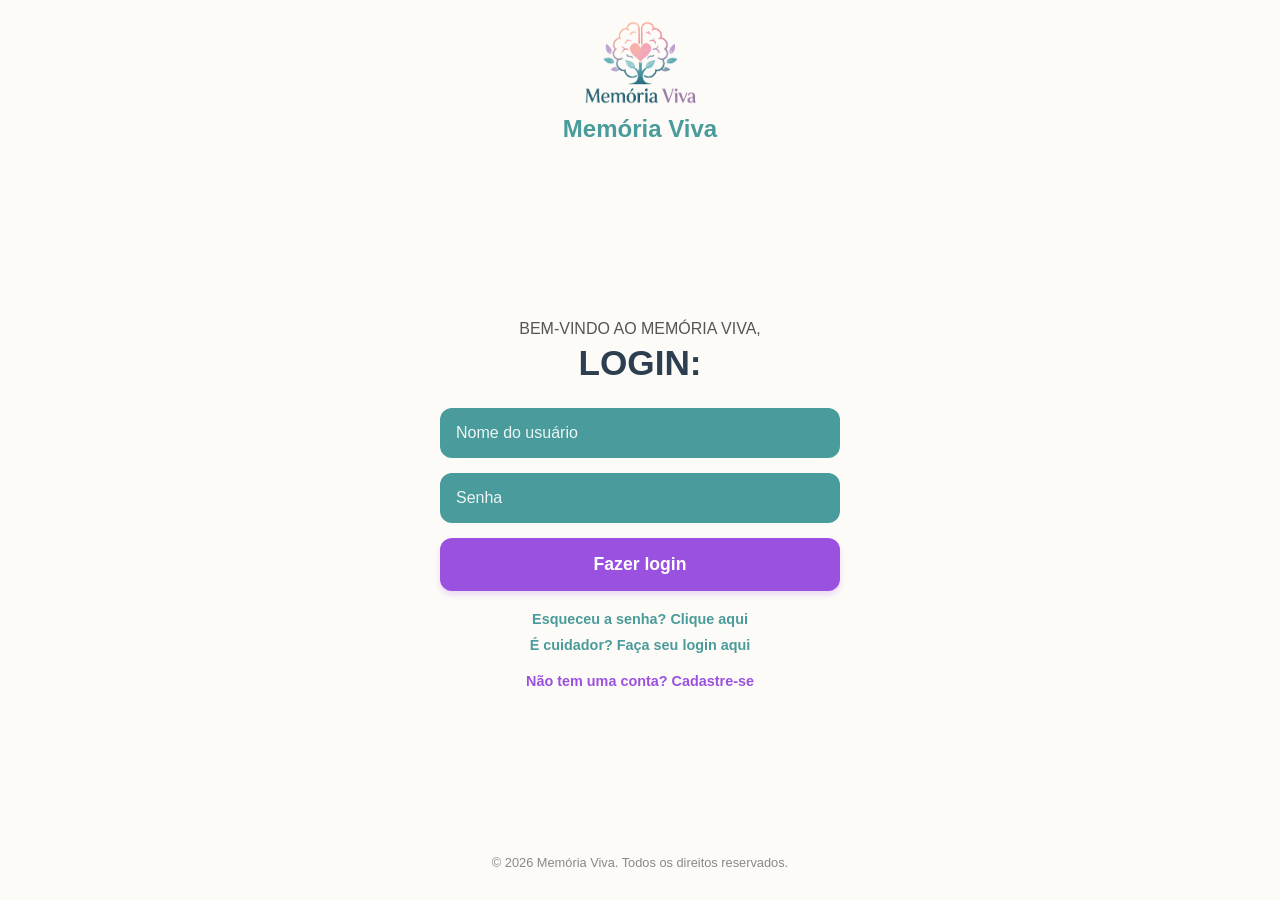
<file: index.html>
<!DOCTYPE html>
<html lang="pt-BR">
<head>
    <meta charset="UTF-8">
    <meta name="viewport" content="width=device-width, initial-scale=1.0">
    <title>Memória Viva - Login</title>
    <link rel="stylesheet" href="css/style.css">
</head>
<body>

    <header>
        <div class="logo-container">
            <img src="img/logo.png" alt="Logo Memória Viva" onerror="this.style.display='none'">
            <span>Memória Viva</span>
        </div>
    </header>

    <div class="main-container">
        <p style="text-align: center; color: #555; margin-bottom: 5px; font-weight: 500;">BEM-VINDO AO MEMÓRIA VIVA,</p>
        <h1 style="font-size: 2.2rem; margin-bottom: 25px; text-align: center; color: var(--text-color);">LOGIN:</h1>

        <form id="form-login-paciente">
            <input type="text" id="login-nome" placeholder="Nome do usuário" required>
            <input type="password" id="login-senha" placeholder="Senha" required>
            
            <button type="submit" class="btn-primary">Fazer login</button>
        </form>

        <div class="auth-links">
            <a href="esqueci-senha.html">Esqueceu a senha? Clique aqui</a>
            <a href="login-cuidador.html">É cuidador? Faça seu login aqui</a>
            <a href="cadastro.html" style="color: var(--secondary-color); margin-top: 10px;">Não tem uma conta? Cadastre-se</a>
        </div>
    </div>

    <footer>
        &copy; 2026 Memória Viva. Todos os direitos reservados.
    </footer>

<script>
    document.getElementById('form-login-paciente').addEventListener('submit', function(e) {
    e.preventDefault();
    
    const nomeDigitado = document.getElementById('login-nome').value.trim().toLowerCase();
    const senhaDigitada = document.getElementById('login-senha').value;

    const usuariosCadastrados = JSON.parse(localStorage.getItem('memoria_viva_usuarios')) || [];

    const usuarioEncontrado = usuariosCadastrados.find(u => 
        (u.nome.toLowerCase() === nomeDigitado || (u.usuario && u.usuario.toLowerCase() === nomeDigitado) || (u.email && u.email.toLowerCase() === nomeDigitado)) && 
        u.senha === senhaDigitada && 
        (u.tipo === 'paciente' || u.perfil === 'paciente')
    );

    if (usuarioEncontrado) {
        localStorage.setItem('memoria_viva_usuario_logado', usuarioEncontrado.nome || usuarioEncontrado.usuario);
        localStorage.setItem('memoria_viva_perfil', 'paciente');
        if (usuarioEncontrado.codigoVinculo) {
            localStorage.setItem('memoria_viva_codigo_vinculo', usuarioEncontrado.codigoVinculo);
        }
        
        alert('Login realizado com sucesso! Seja bem-vindo.');
        window.location.href = 'home-paciente.html';
    } else {
        alert('Acesso negado: Nome/E-mail ou senha incorretos, ou usuário não cadastrado como Paciente.');
    }
});
</script>
    
</body>
</html>
</file>
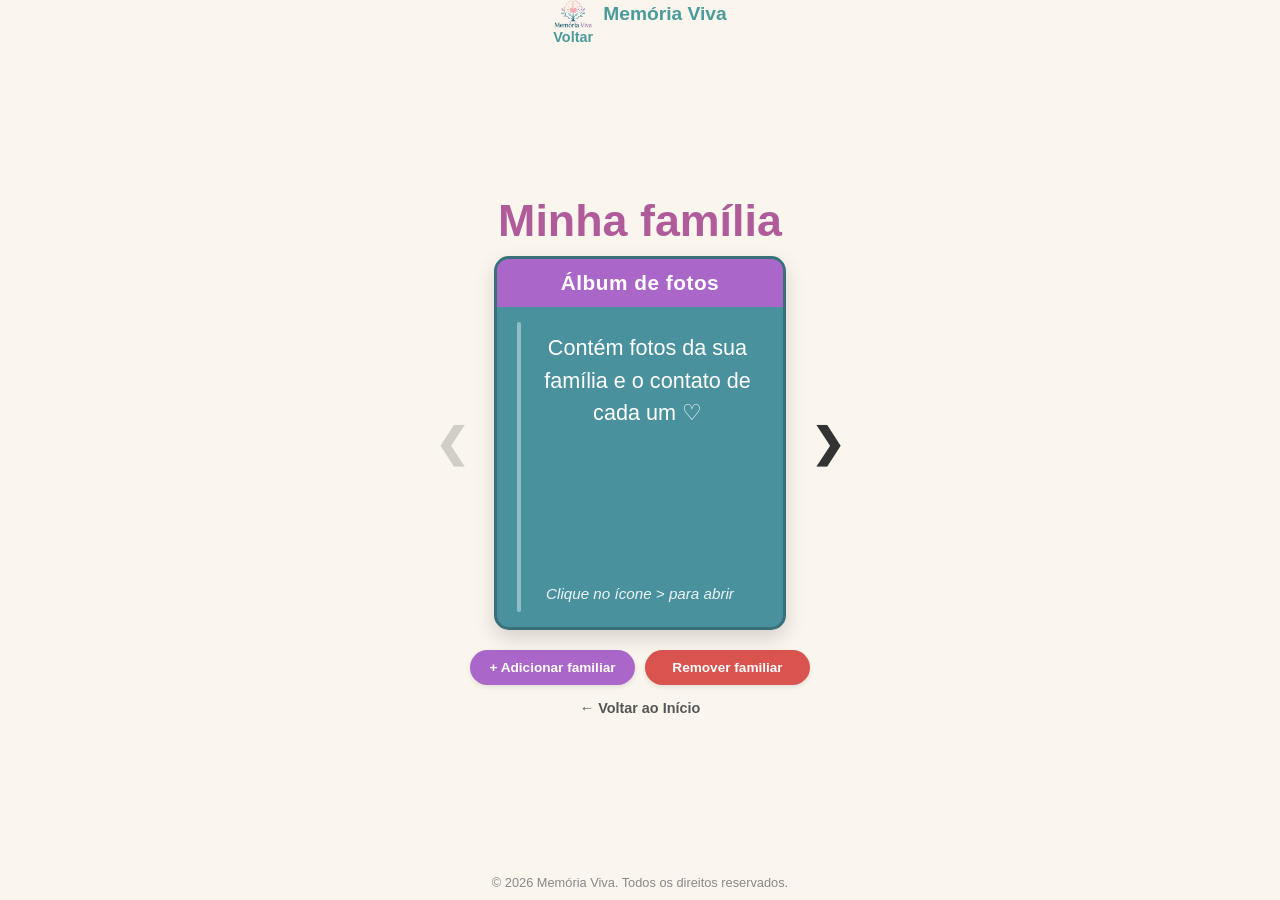
<file: album-familia.html>
<!DOCTYPE html>
<html lang="pt-BR">
<head>
    <meta charset="UTF-8">
    <meta name="viewport" content="width=device-width, initial-scale=1.0">
    <title>Memória Viva - Álbum de Família</title>
    <link rel="stylesheet" href="css/style.css">
    <style>
        body {
            background-color: #faf5ed;
            font-family: 'Segoe UI', Tahoma, Geneva, Verdana, sans-serif;
            margin: 0;
            padding: 0;
            display: flex;
            flex-direction: column;
            min-height: 100vh;
        }
        .album-pagina-container {
            flex: 1;
            display: flex;
            flex-direction: column;
            align-items: center;
            justify-content: center;
            padding: 20px;
            max-width: 480px;
            margin: 0 auto;
            width: 100%;
            box-sizing: border-box;
        }
        .titulo-pagina {
            font-family: 'Brush Script MT', cursive, sans-serif;
            font-size: 2.8rem;
            color: #b05c9a;
            text-align: center;
            margin-bottom: 10px;
        }
        /* O Livro */
        .livro-card {
            background-color: #4a919e;
            width: 100%;
            max-width: 340px;
            border-radius: 15px;
            box-shadow: 0 8px 20px rgba(0,0,0,0.15);
            display: flex;
            flex-direction: column;
            overflow: hidden;
            position: relative;
            border: 3px solid #38707a;
        }
        .livro-cabecalho {
            background-color: #ab66ca;
            color: white;
            text-align: center;
            padding: 12px;
            font-size: 1.3rem;
            font-weight: bold;
            letter-spacing: 0.5px;
        }
        .livro-conteudo {
            padding: 25px 20px;
            color: white;
            text-align: center;
            display: flex;
            flex-direction: column;
            align-items: center;
            justify-content: center;
            min-height: 320px;
            position: relative;
        }
        /* Detalhe da lombada do livro */
        .livro-conteudo::before {
            content: "";
            position: absolute;
            left: 20px;
            top: 15px;
            bottom: 15px;
            width: 4px;
            background-color: rgba(255,255,255,0.4);
            border-radius: 2px;
        }
        .livro-foto {
            width: 130px;
            height: 130px;
            border-radius: 50%;
            object-fit: cover;
            border: 4px solid white;
            margin-bottom: 12px;
            box-shadow: 0 4px 10px rgba(0,0,0,0.2);
        }
        .livro-nome {
            font-size: 1.4rem;
            font-weight: bold;
            margin-bottom: 4px;
        }
        .livro-parentesco {
            font-size: 1.1rem;
            background-color: rgba(255,255,255,0.2);
            padding: 3px 12px;
            border-radius: 12px;
            margin-bottom: 10px;
            display: inline-block;
        }
        .livro-descricao {
            font-size: 0.95rem;
            line-height: 1.4;
            padding: 0 10px;
        }
        /* Controles de Navegação (Setas) */
        .navegacao-livro {
            display: flex;
            justify-content: space-between;
            align-items: center;
            width: 100%;
            max-width: 380px;
            margin-top: 20px;
        }
        .btn-pagina {
            background: none;
            border: none;
            font-size: 2.5rem;
            font-weight: bold;
            color: #333;
            cursor: pointer;
            padding: 0 15px;
            transition: transform 0.2s;
        }
        .btn-pagina:hover {
            transform: scale(1.1);
            color: #b05c9a;
        }
        .btn-pagina:disabled {
            opacity: 0.2;
            cursor: default;
            transform: none;
        }
        /* Botões de Ação do Cuidador */
        .botoes-acao {
            display: flex;
            gap: 10px;
            margin-top: 20px;
            width: 100%;
            max-width: 340px;
        }
        .btn-acao {
            flex: 1;
            background-color: #ab66ca;
            color: white;
            border: none;
            padding: 10px;
            border-radius: 20px;
            font-weight: bold;
            font-size: 0.85rem;
            cursor: pointer;
            box-shadow: 0 2px 5px rgba(0,0,0,0.1);
            text-align: center;
            text-decoration: none;
        }
        .btn-acao:hover {
            background-color: #9a53b5;
        }
        .btn-voltar-home {
            margin-top: 15px;
            color: #555;
            text-decoration: none;
            font-weight: bold;
            font-size: 0.9rem;
        }
    </style>
</head>
<body>

    <header>
        <div class="logo-container" style="flex-direction: row; gap: 10px; margin: 0;">
            <img src="img/logo.png" alt="Logo" style="width: 40px; margin: 0;" onerror="this.style.display='none'">
            <span style="font-size: 1.2rem;">Memória Viva</span>
        </div>
        <a href="home-paciente.html" style="color: var(--primary-color); text-decoration: none; font-weight: bold; font-size: 0.9rem;">Voltar</a>
    </header>

    <div class="album-pagina-container">
        <h1 class="titulo-pagina">Minha família</h1>

        <!-- O Livro / Álbum -->
        <div style="display: flex; align-items: center; gap: 10px; width: 100%; justify-content: center;">
            <button class="btn-pagina" id="btn-voltar-pagina" onclick="mudarPagina(-1)">&#10094;</button>
            
            <div class="livro-card">
                <div class="livro-cabecalho">Álbum de fotos</div>
                <div class="livro-conteudo" id="conteudo-pagina">
                    <!-- Conteúdo gerado dinamicamente via JS -->
                </div>
            </div>

            <button class="btn-pagina" id="btn-avancar-pagina" onclick="mudarPagina(1)">&#10095;</button>
        </div>

        <!-- Botões inferiores -->
        <div class="botoes-acao">
            <button class="btn-acao" onclick="adicionarFamiliarPrompt()">+ Adicionar familiar</button>
            <button class="btn-acao" style="background-color: #d9534f;" onclick="removerFamiliarAtual()">Remover familiar</button>
        </div>

        <a href="home-paciente.html" class="btn-voltar-home">← Voltar ao Início</a>
    </div>

    <footer>
        &copy; 2026 Memória Viva. Todos os direitos reservados.
    </footer>

    <script>
        // Lista padrão inicial idêntica ao seu design
        let paginasAlbum = JSON.parse(localStorage.getItem('memoria_viva_familia')) || [
            {
                tipo: "capa",
                titulo: "Contém fotos da sua família e o contato de cada um ♡",
                sub: "Clique no ícone > para abrir"
            },
            {
                tipo: "familiar",
                nome: "Ana Clara",
                parentesco: "Filha mais velha",
                descricao: "Mora perto e sempre traz pão de queijo aos domingos.",
                foto: "img/familia1.jpg"
            },
            {
                tipo: "familiar",
                nome: "Carlos Eduardo",
                parentesco: "Filho",
                descricao: "Engenheiro, pai do Lucas e da Sofia.",
                foto: "img/familia2.jpg"
            },
            {
                tipo: "familiar",
                nome: "Mariana Souza",
                parentesco: "Neta",
                descricao: "Estuda faculdade de medicina em outra cidade.",
                foto: "img/familia3.jpg"
            },
            {
                tipo: "fim",
                titulo: "Chegamos ao fim ♡",
                sub: "Clique no ícone < para voltar ao início"
            }
        ];

        let paginaAtual = 0;

        function renderizarPagina() {
            const container = document.getElementById('conteudo-pagina');
            const item = paginasAlbum[paginaAtual];

            if (item.tipo === "capa" || item.tipo === "fim") {
                container.innerHTML = `
                    <div style="font-size: 1.35rem; line-height: 1.5; font-weight: 500; margin-bottom: 25px; padding-left: 15px;">
                        ${item.titulo}
                    </div>
                    <div style="font-size: 0.95rem; font-style: italic; opacity: 0.9; margin-top: auto;">
                        ${item.sub}
                    </div>
                `;
            } else {
                container.innerHTML = `
                    <img src="${item.foto}" class="livro-foto" alt="${item.nome}" onerror="this.src='https://via.placeholder.com/130?text=Foto'">
                    <div class="livro-nome">${item.nome}</div>
                    <div class="livro-parentesco">${item.parentesco}</div>
                    <div class="livro-descricao">${item.descricao}</div>
                `;
            }

            // Habilita ou desabilita setas
            document.getElementById('btn-voltar-pagina').disabled = (paginaAtual === 0);
            document.getElementById('btn-avancar-pagina').disabled = (paginaAtual === paginasAlbum.length - 1);
        }

        function mudarPagina(direcao) {
            paginaAtual += direcao;
            if (paginaAtual < 0) paginaAtual = 0;
            if (paginaAtual >= paginasAlbum.length) paginaAtual = paginasAlbum.length - 1;
            renderizarPagina();
        }

        function adicionarFamiliarPrompt() {
            const nome = prompt("Nome do familiar:");
            if (!nome) return;
            const parentesco = prompt("Grau de parentesco (ex: Filho, Neta):") || "";
            const descricao = prompt("Breve descrição / lembrança:") || "";
            const foto = prompt("Nome do arquivo da foto (ex: img/foto4.jpg) ou deixe em branco:") || "img/padrao.jpg";

            const novoFamiliar = { tipo: "familiar", nome, parentesco, descricao, foto };

            // Insere antes da página de "fim"
            paginasAlbum.splice(paginasAlbum.length - 1, 0, novoFamiliar);
            localStorage.setItem('memoria_viva_familia', JSON.stringify(paginasAlbum));
            
            alert("Familiar adicionado com sucesso ao álbum!");
            paginaAtual = paginasAlbum.length - 2; // Vai direto para a página dele
            renderizarPagina();
        }

        function removerFamiliarAtual() {
            const item = paginasAlbum[paginaAtual];
            if (item.tipo === "capa" || item.tipo === "fim") {
                alert("Você não pode remover as páginas de capa ou fim.");
                return;
            }

            if (confirm(`Deseja realmente remover ${item.nome} do álbum?`)) {
                paginasAlbum.splice(paginaAtual, 1);
                localStorage.setItem('memoria_viva_familia', JSON.stringify(paginasAlbum));
                if (paginaAtual >= paginasAlbum.length) {
                    paginaAtual = paginasAlbum.length - 1;
                }
                renderizarPagina();
                alert("Familiar removido.");
            }
        }

        window.onload = renderizarPagina;
    </script>
</body>
</html>
</file>
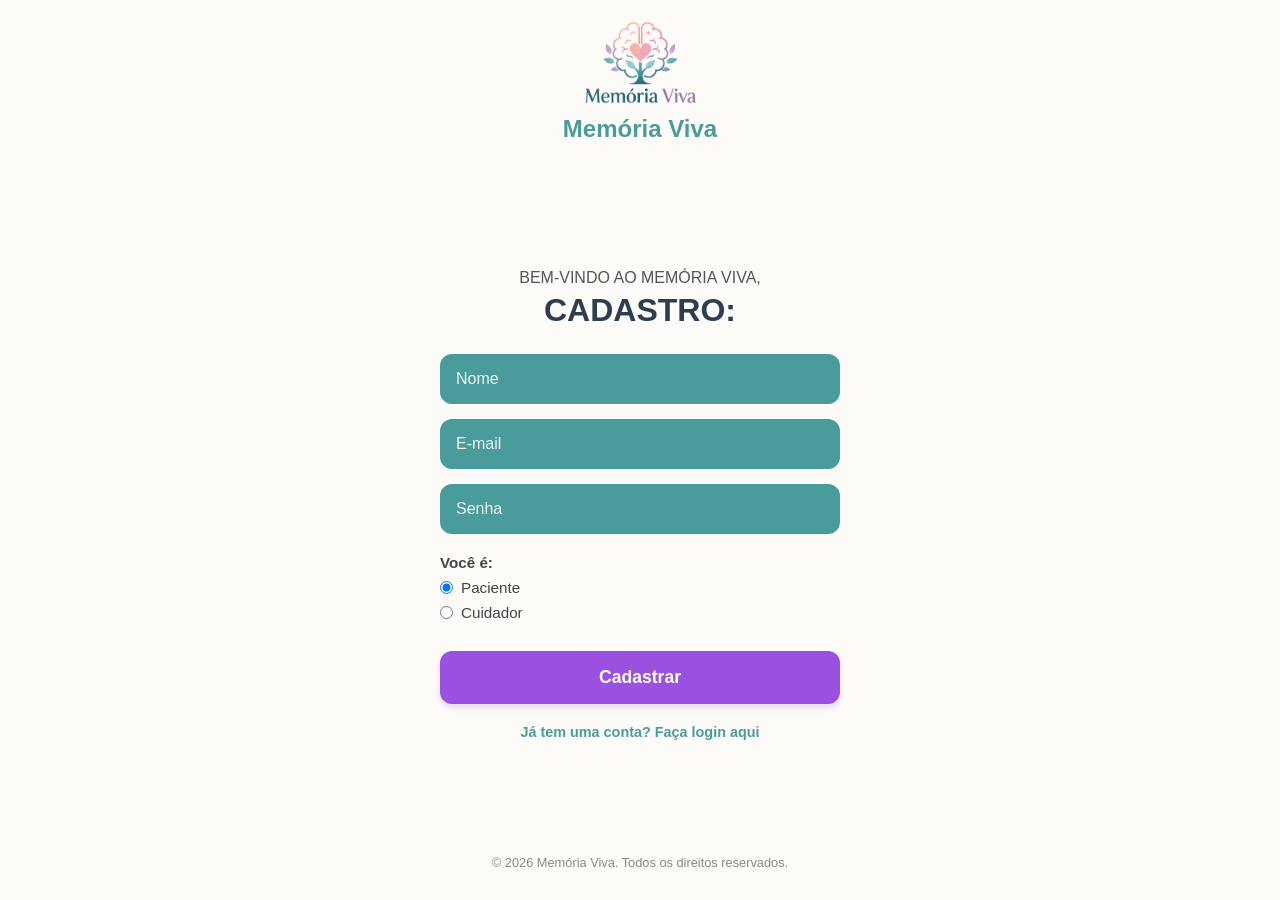
<file: cadastro.html>
<!DOCTYPE html>
<html lang="pt-BR">
<head>
    <meta charset="UTF-8">
    <meta name="viewport" content="width=device-width, initial-scale=1.0">
    <title>Memória Viva - Cadastro</title>
    <link rel="stylesheet" href="css/style.css">
    <style>
        .opcao-grupo {
            display: flex;
            align-items: center;
            gap: 8px;
            margin-top: 8px;
            cursor: pointer;
        }
        .opcao-grupo input[type="radio"] {
            width: auto !important;
            margin: 0;
            cursor: pointer;
        }
    </style>
</head>
<body>

    <header>
        <div class="logo-container">
            <img src="img/logo.png" alt="Logo Memória Viva" onerror="this.style.display='none'">
            <span>Memória Viva</span>
        </div>
    </header>

    <div class="main-container">
        <p style="color: #555; margin-bottom: 5px; font-weight: 500;">BEM-VINDO AO MEMÓRIA VIVA,</p>
        <h1 style="font-size: 2rem; margin-bottom: 25px;">CADASTRO:</h1>

        <form id="form-cadastro">
            <input type="text" id="cad-nome" placeholder="Nome" required>
            <input type="email" id="cad-email" placeholder="E-mail" required>
            <input type="password" id="cad-senha" placeholder="Senha" required>
            
            <div style="color: #444; font-size: 0.95rem; margin-top: 5px; text-align: left; width: 100%;">
                <label style="font-weight: bold;">Você é:</label>

                <label class="opcao-grupo">
                    <input type="radio" id="tipo-paciente" name="tipo-usuario" value="paciente" checked>
                    <span>Paciente</span>
                </label>

                <label class="opcao-grupo">
                    <input type="radio" id="tipo-cuidador" name="tipo-usuario" value="cuidador">
                    <span>Cuidador</span>
                </label>
            </div>

            <button type="submit" class="btn-primary" style="margin-top: 15px;">Cadastrar</button>
        </form>

        <div class="auth-links">
            <a href="index.html">Já tem uma conta? Faça login aqui</a>
        </div>
    </div>

    <footer>
        &copy; 2026 Memória Viva. Todos os direitos reservados.
    </footer>

    <script>
        document.getElementById('form-cadastro').addEventListener('submit', function(e) {
            e.preventDefault();

            const nome = document.getElementById('cad-nome').value.trim();
            const email = document.getElementById('cad-email').value.trim();
            const senha = document.getElementById('cad-senha').value;
            const tipo = document.querySelector('input[name="tipo-usuario"]:checked').value;

            let usuarios = JSON.parse(localStorage.getItem('memoria_viva_usuarios')) || [];

            if (usuarios.some(u => u.email.toLowerCase() === email.toLowerCase())) {
                alert('Este e-mail já está cadastrado!');
                return;
            }

            const codigoVinculoGerado = (tipo === 'paciente') ? Math.floor(100000 + Math.random() * 900000).toString() : '';

            usuarios.push({ 
                nome, 
                usuario: nome, 
                email, 
                senha, 
                tipo,
                perfil: tipo, 
                codigoVinculo: codigoVinculoGerado 
            });

            localStorage.setItem('memoria_viva_usuarios', JSON.stringify(usuarios));

            if (tipo === 'paciente') {
                localStorage.removeItem(`memoria_viva_cuidador_vinculado_${nome}`);
                localStorage.removeItem(`memoria_viva_nome_cuidador_ativo_${nome}`);
            }

            alert('Cadastro realizado com sucesso! Faça seu login.');
            
            if (tipo === 'paciente') {
                window.location.href = 'index.html';
            } else {
                window.location.href = 'login-cuidador.html';
            }
        });
    </script>
</body>
</html>
</html>
</file>
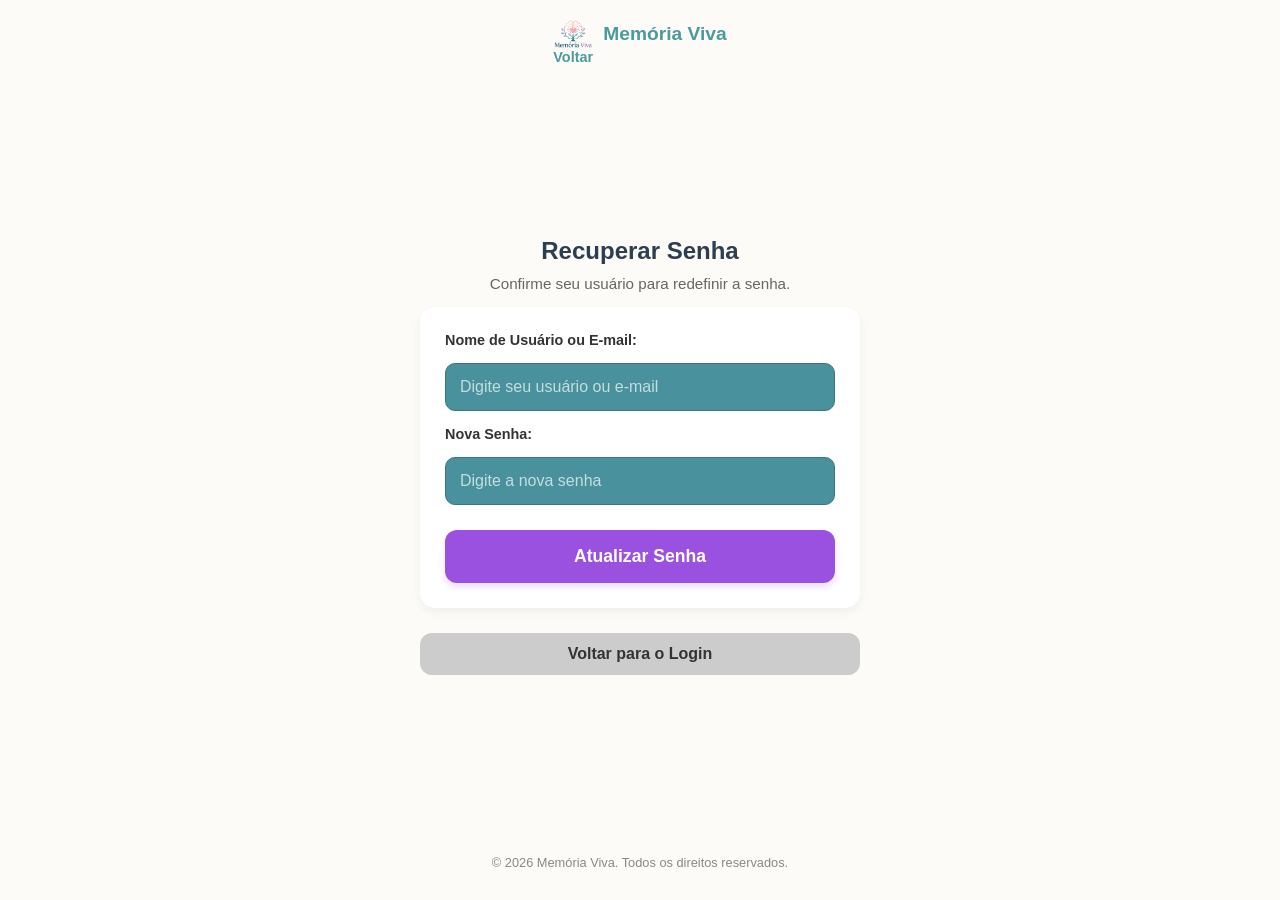
<file: esqueci-senha.html>
<!DOCTYPE html>
<html lang="pt-BR">
<head>
    <meta charset="UTF-8">
    <meta name="viewport" content="width=device-width, initial-scale=1.0">
    <title>Memória Viva - Recuperar Senha</title>
    <link rel="stylesheet" href="css/style.css">
    <style>
       .recuperar-container {
            max-width: 480px;
            width: 100%;
            margin: 0 auto;
            padding: 20px;
            display: flex;
            flex-direction: column;
            gap: 15px;
            box-sizing: border-box;
        }
        .form-card {
            background-color: #FFF;
            padding: 25px;
            border-radius: 15px;
            box-shadow: 0 4px 10px rgba(0,0,0,0.05);
            display: flex;
            flex-direction: column;
            gap: 15px;
        }
        .form-card input {
            background-color: #4a919e;
            color: #ffffff !important;
            border: 1px solid #3b7580;
            padding: 14px;
            border-radius: 10px;
            font-size: 1rem;
        }
        .form-card input::placeholder {
            color: #e0f2f1;
            opacity: 0.8;
        }
        .btn-voltar {
            background-color: #ccc;
            color: #333;
            text-align: center;
            padding: 12px;
            border-radius: 12px;
            text-decoration: none;
            font-weight: bold;
            display: block;
            margin-top: 10px;
        }
    </style>
</head>
<body>

    <header>
        <div class="logo-container" style="flex-direction: row; gap: 10px; margin: 0;">
            <img src="img/logo.png" alt="Logo" style="width: 40px; margin: 0;" onerror="this.style.display='none'">
            <span style="font-size: 1.2rem;">Memória Viva</span>
        </div>
        <a href="index.html" style="color: var(--primary-color); text-decoration: none; font-weight: bold; font-size: 0.9rem;">Voltar</a>
    </header>

    <div class="recuperar-container">
        <h1 style="font-size: 1.5rem; text-align: center; color: var(--text-color); margin-bottom: 0;">Recuperar Senha</h1>
        <p style="text-align: center; color: #666; font-size: 0.95rem; margin-top: -5px;">Confirme seu usuário para redefinir a senha.</p>
        
        <form id="form-recuperar" class="form-card">
            <label style="font-weight: bold; font-size: 0.9rem; color: #333;">Nome de Usuário ou E-mail:</label>
            <input type="text" id="rec-usuario" placeholder="Digite seu usuário ou e-mail" required>

            <label style="font-weight: bold; font-size: 0.9rem; color: #333;">Nova Senha:</label>
            <input type="password" id="rec-nova-senha" placeholder="Digite a nova senha" required>

            <button type="submit" class="btn-primary" style="margin-top: 10px;">Atualizar Senha</button>
        </form>

        <a href="index.html" class="btn-voltar">Voltar para o Login</a>
    </div>

    <footer>
        &copy; 2026 Memória Viva. Todos os direitos reservados.
    </footer>

    <script>
        document.getElementById('form-recuperar').addEventListener('submit', function(e) {
            e.preventDefault();
            const usuarioDigitado = document.getElementById('rec-usuario').value.trim().toLowerCase();
            const novaSenha = document.getElementById('rec-nova-senha').value.trim();

            let usuariosCadastrados = JSON.parse(localStorage.getItem('memoria_viva_usuarios')) || [];
            let usuarioEncontrado = false;

            usuariosCadastrados.forEach(user => {
                const nomeMatch = user.nome && user.nome.toLowerCase() === usuarioDigitado;
                const emailMatch = user.email && user.email.toLowerCase() === usuarioDigitado;
                const userMatch = user.usuario && user.usuario.toLowerCase() === usuarioDigitado;

                if (nomeMatch || emailMatch || userMatch) {
                    usuarioEncontrado = true;
                    user.senha = novaSenha;
                }
            });

            if (usuarioEncontrado) {
                localStorage.setItem('memoria_viva_usuarios', JSON.stringify(usuariosCadastrados));
                alert("Senha redefinida com sucesso! Faça login com sua nova senha.");
                window.location.href = "index.html";
            } else {
                alert("Erro: Usuário ou e-mail não encontrado no sistema. Verifique o dado digitado ou faça o cadastro.");
            }
        });
    </script>
</body>
</html>
</file>
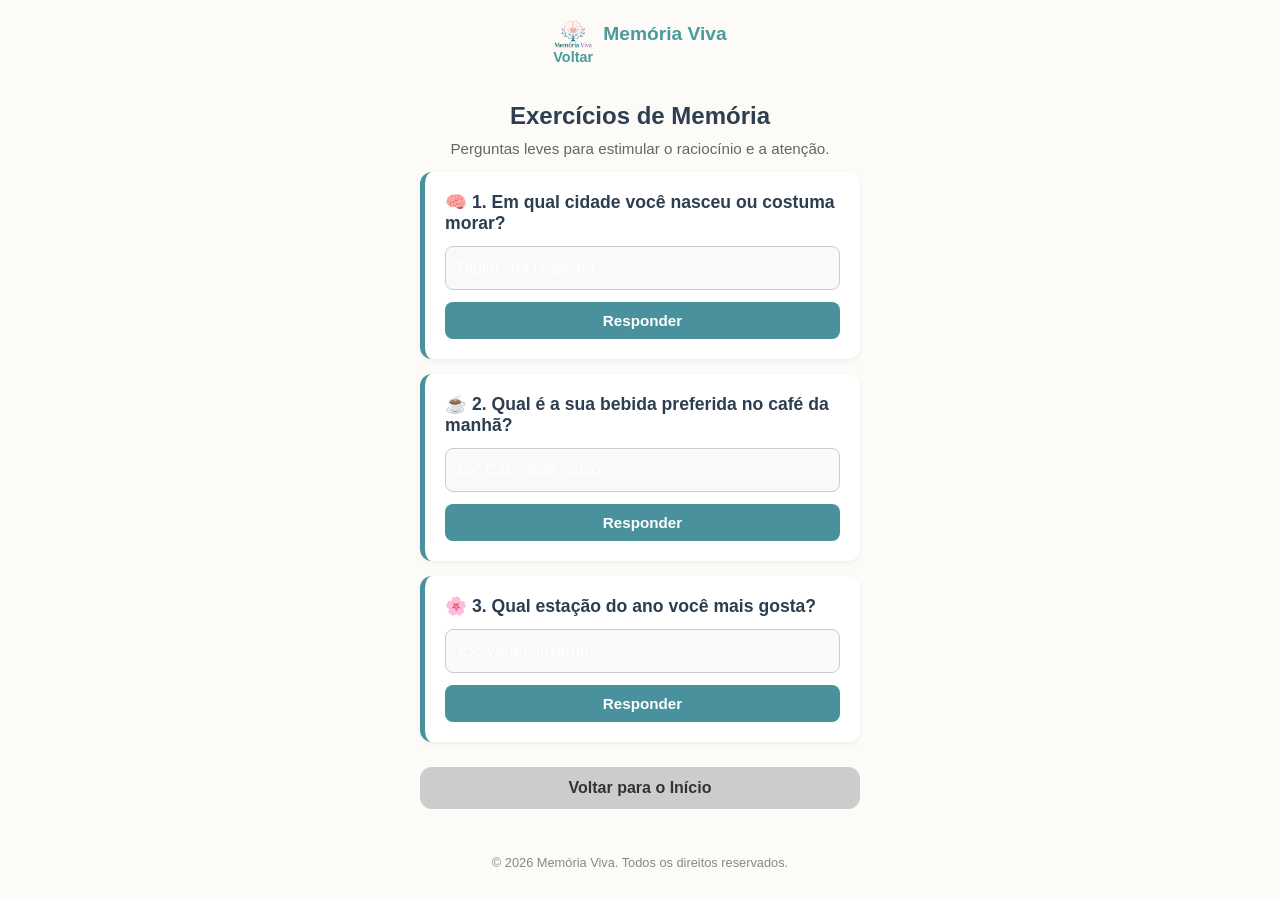
<file: exercicios.html>
<!DOCTYPE html>
<html lang="pt-BR">
<head>
    <meta charset="UTF-8">
    <meta name="viewport" content="width=device-width, initial-scale=1.0">
    <title>Memória Viva - Exercícios de Memória</title>
    <link rel="stylesheet" href="css/style.css">
    <style>
        .exercicios-container {
            max-width: 480px;
            width: 100%;
            margin: 0 auto;
            padding: 20px;
            display: flex;
            flex-direction: column;
            gap: 15px;
        }
        .exercicio-card {
            background-color: #FFF;
            padding: 20px;
            border-radius: 12px;
            box-shadow: 0 2px 5px rgba(0,0,0,0.05);
            border-left: 5px solid #4a919e;
            display: flex;
            flex-direction: column;
            gap: 12px;
        }
        .pergunta-titulo {
            font-size: 1.1rem;
            font-weight: bold;
            color: var(--text-color);
        }
        .exercicio-card input {
            background-color: #f9f9f9;
            color: #333 !important;
            border: 1px solid #ccc;
            padding: 12px;
            border-radius: 8px;
            font-size: 1rem;
        }
        .resposta-feedback {
            font-size: 0.95rem;
            font-weight: bold;
            margin-top: 5px;
            display: none;
        }
        .btn-verificar {
            background-color: #4a919e;
            color: white;
            border: none;
            padding: 10px;
            border-radius: 8px;
            font-weight: bold;
            cursor: pointer;
            font-size: 0.95rem;
        }
        .btn-verificar:hover {
            background-color: #3b7580;
        }
        .btn-voltar {
            background-color: #ccc;
            color: #333;
            text-align: center;
            padding: 12px;
            border-radius: 12px;
            text-decoration: none;
            font-weight: bold;
            display: block;
            margin-top: 10px;
        }
    </style>
</head>
<body>

    <header>
        <div class="logo-container" style="flex-direction: row; gap: 10px; margin: 0;">
            <img src="img/logo.png" alt="Logo" style="width: 40px; margin: 0;" onerror="this.style.display='none'">
            <span style="font-size: 1.2rem;">Memória Viva</span>
        </div>
        <a href="home-paciente.html" style="color: var(--primary-color); text-decoration: none; font-weight: bold; font-size: 0.9rem;">Voltar</a>
    </header>

    <div class="exercicios-container">
        <h1 style="font-size: 1.5rem; text-align: center; color: var(--text-color); margin-bottom: 5px;">Exercícios de Memória</h1>
        <p style="text-align: center; color: #666; font-size: 0.95rem; margin-top: -10px;">Perguntas leves para estimular o raciocínio e a atenção.</p>
        
        <!-- Bloco de Exercícios -->
        <div class="exercicio-card">
            <span class="pergunta-titulo">🧠 1. Em qual cidade você nasceu ou costuma morar?</span>
            <input type="text" id="resp-1" placeholder="Digite sua resposta...">
            <button class="btn-verificar" onclick="verificarResposta(1, 'cidade')">Responder</button>
            <span id="feedback-1" class="resposta-feedback"></span>
        </div>

        <div class="exercicio-card">
            <span class="pergunta-titulo">☕ 2. Qual é a sua bebida preferida no café da manhã?</span>
            <input type="text" id="resp-2" placeholder="Ex: Café, leite, suco...">
            <button class="btn-verificar" onclick="verificarResposta(2, 'bebida')">Responder</button>
            <span id="feedback-2" class="resposta-feedback"></span>
        </div>

        <div class="exercicio-card">
            <span class="pergunta-titulo">🌸 3. Qual estação do ano você mais gosta?</span>
            <input type="text" id="resp-3" placeholder="Ex: Verão, inverno...">
            <button class="btn-verificar" onclick="verificarResposta(3, 'estacao')">Responder</button>
            <span id="feedback-3" class="resposta-feedback"></span>
        </div>

        <a href="home-paciente.html" class="btn-voltar">Voltar para o Início</a>
    </div>

    <footer>
        &copy; 2026 Memória Viva. Todos os direitos reservados.
    </footer>

    <script>
        function verificarResposta(num, tipo) {
            const input = document.getElementById(`resp-${num}`);
            const feedback = document.getElementById(`feedback-${num}`);
            const valor = input.value.trim();

            if (!valor) {
                alert("Por favor, digite uma resposta antes de enviar.");
                return;
            }

            feedback.style.display = "block";
            feedback.style.color = "#2e7d32";
            feedback.innerHTML = `✨ Muito bem! Que lembrança maravilhosa (${valor}). Parabéns por exercitar a mente hoje!`;
        }
    </script>
</body>
</html>
</file>
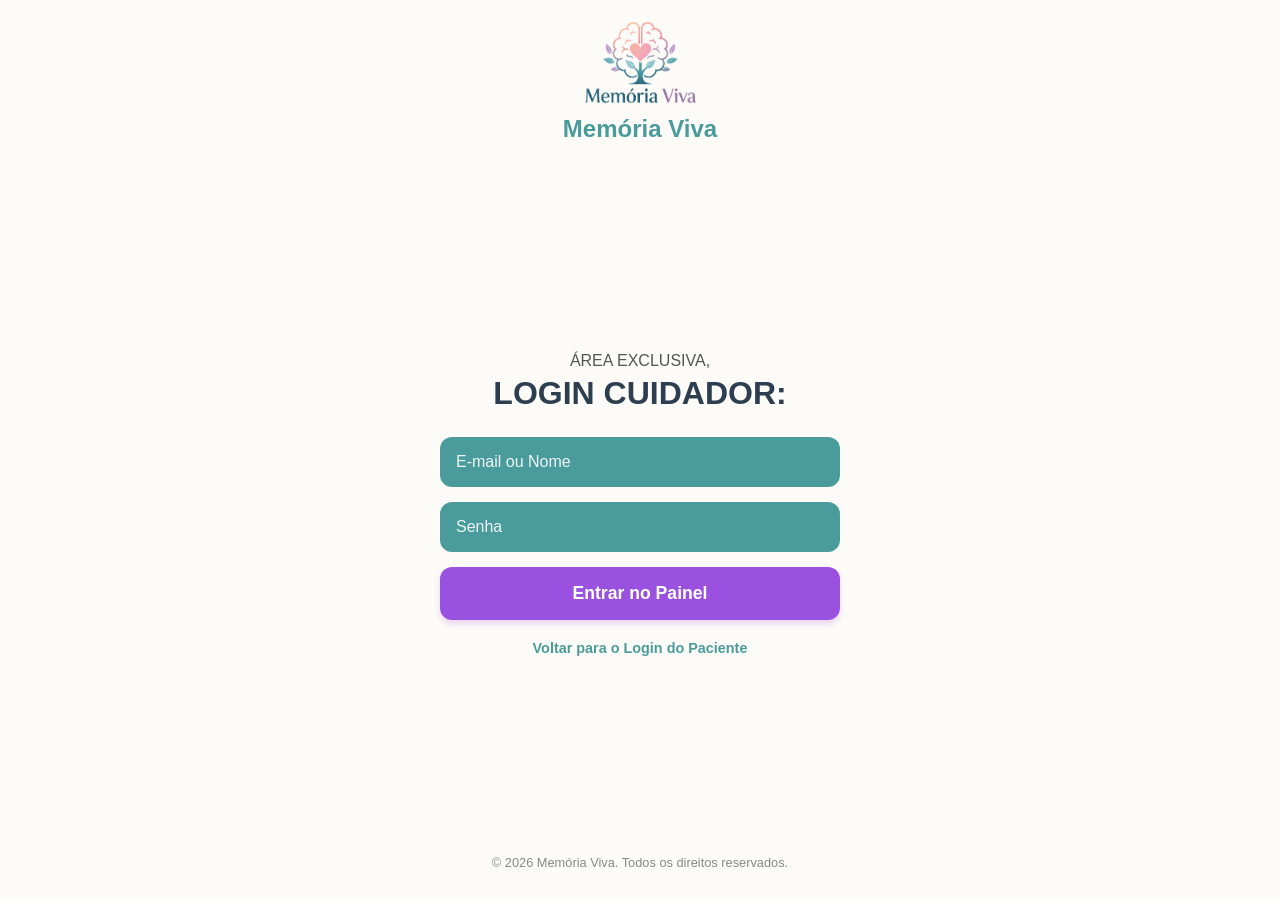
<file: login-cuidador.html>
<!DOCTYPE html>
<html lang="pt-BR">
<head>
    <meta charset="UTF-8">
    <meta name="viewport" content="width=device-width, initial-scale=1.0">
    <title>Memória Viva - Login Cuidador</title>
    <link rel="stylesheet" href="css/style.css">
</head>
<body>

    <header>
        <div class="logo-container">
            <img src="img/logo.png" alt="Logo Memória Viva" onerror="this.style.display='none'">
            <span>Memória Viva</span>
        </div>
    </header>

    <div class="main-container">
        <p style="text-align: center; color: #555; margin-bottom: 5px; font-weight: 500;">ÁREA EXCLUSIVA,</p>
        <h1 style="font-size: 2rem; margin-bottom: 25px; text-align: center; color: var(--text-color);">LOGIN CUIDADOR:</h1>

        <form id="form-login-cuidador">
            <input type="text" id="login-c-nome" placeholder="E-mail ou Nome" required>
            <input type="password" id="login-c-senha" placeholder="Senha" required>
            
            <button type="submit" class="btn-primary">Entrar no Painel</button>
        </form>

        <div class="auth-links">
            <a href="index.html">Voltar para o Login do Paciente</a>
        </div>
    </div>

    <footer>
        &copy; 2026 Memória Viva. Todos os direitos reservados.
    </footer>

    <script>
        document.getElementById('form-login-cuidador').addEventListener('submit', function(e) {
            e.preventDefault();
            
            const entradaDigitada = document.getElementById('login-c-nome').value.trim().toLowerCase();
            const senhaDigitada = document.getElementById('login-c-senha').value;

            // Busca os usuários salvos no navegador (do cadastro)
            const usuariosCadastrados = JSON.parse(localStorage.getItem('memoria_viva_usuarios')) || [];

            // Procura obrigatoriamente um cuidador cadastrado no sistema
            const cuidadorEncontrado = usuariosCadastrados.find(u => 
                (u.nome.toLowerCase() === entradaDigitada || (u.usuario && u.usuario.toLowerCase() === entradaDigitada) || (u.email && u.email.toLowerCase() === entradaDigitada)) && 
                u.senha === senhaDigitada && 
                (u.tipo === 'cuidador' || u.perfil === 'cuidador')
            );

            if (cuidadorEncontrado) {
                localStorage.setItem('memoria_viva_usuario_logado', cuidadorEncontrado.nome || cuidadorEncontrado.usuario);
                localStorage.setItem('memoria_viva_perfil', 'cuidador');

                alert('Login de cuidador efetuado com sucesso!');
                window.location.href = 'painel-cuidador.html';
            } else {
                alert('Acesso negado: Nome/E-mail ou senha incorretos, ou usuário não cadastrado como Cuidador.');
            }
        });
    </script>
</body>
</html>
</file>
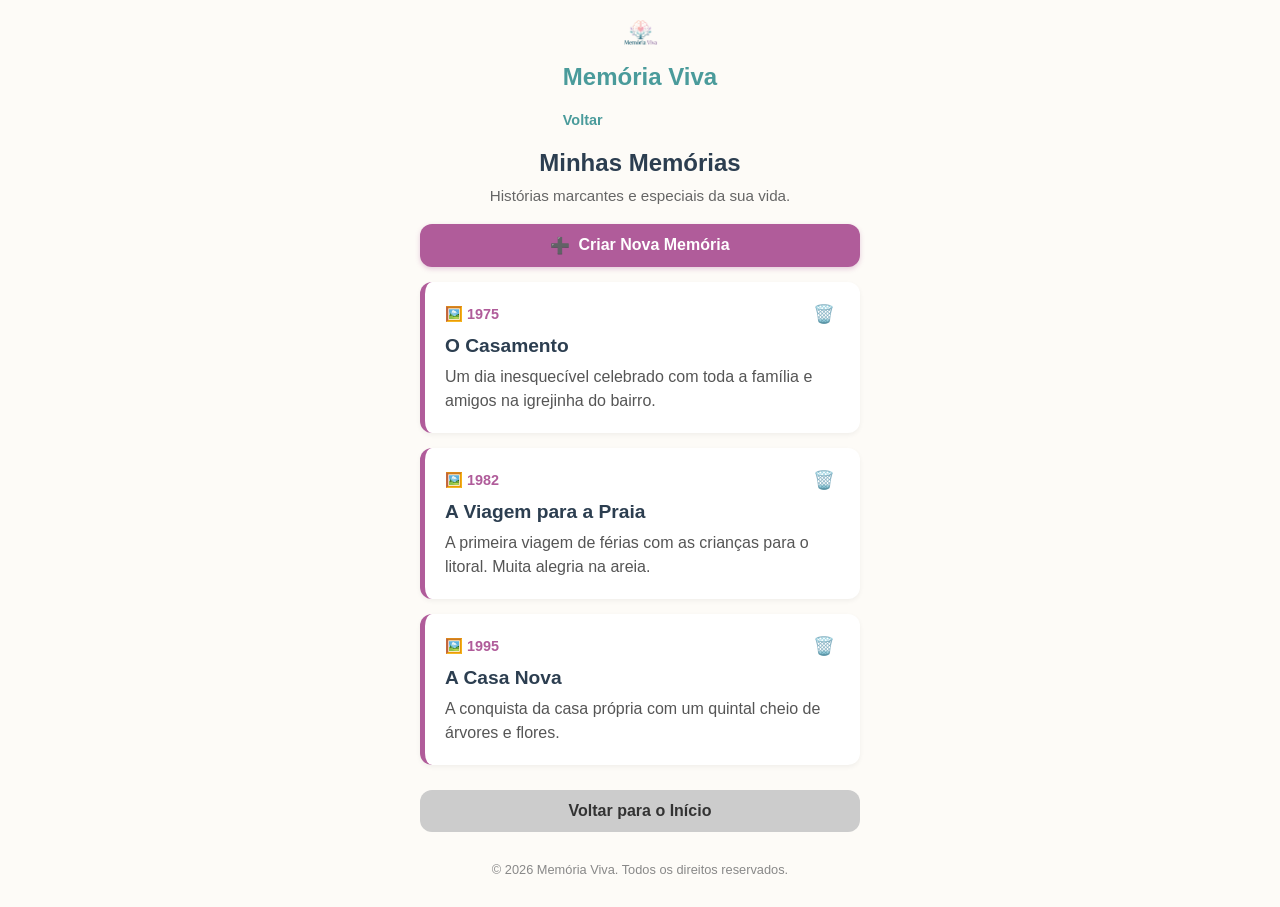
<file: memorias.html>
<!DOCTYPE html>
<html lang="pt-BR">
<head>
    <meta charset="UTF-8">
    <meta name="viewport" content="width=device-width, initial-scale=1.0">
    <title>Memória Viva - Minhas Memórias</title>
    <link rel="stylesheet" href="css/style.css">
    <style>
        .memorias-container {
            max-width: 480px;
            width: 100%;
            margin: 0 auto;
            padding: 20px;
            display: flex;
            flex-direction: column;
            gap: 15px;
        }

        .memoria-card {
            background-color: #FFF;
            padding: 20px;
            border-radius: 12px;
            box-shadow: 0 2px 5px rgba(0,0,0,0.05);
            border-left: 5px solid #b05c9a;
            display: flex;
            flex-direction: column;
            gap: 8px;
            position: relative;
        }

        .memoria-cabecalho {
            display: flex;
            justify-content: space-between;
            align-items: center;
        }

        .memoria-ano {
            font-size: 0.9rem;
            color: #b05c9a;
            font-weight: bold;
        }

        .btn-lixeira {
            background: none;
            border: none;
            color: #d9534f;
            cursor: pointer;
            font-size: 1.1rem;
            padding: 2px 5px;
            border-radius: 4px;
            transition: background-color 0.2s;
        }

        .btn-lixeira:hover {
            background-color: #fdf2f2;
        }

        .memoria-titulo {
            font-size: 1.2rem;
            font-weight: bold;
            color: var(--text-color);
        }

        .memoria-texto {
            font-size: 1rem;
            color: #555;
            line-height: 1.5;
            margin: 0;
        }

        .btn-adicionar {
            background-color: #b05c9a;
            color: white;
            border: none;
            padding: 12px;
            border-radius: 12px;
            font-size: 1rem;
            font-weight: bold;
            cursor: pointer;
            display: flex;
            align-items: center;
            justify-content: center;
            gap: 8px;
            box-shadow: 0 2px 5px rgba(176, 92, 154, 0.3);
            transition: background-color 0.2s;
        }

        .btn-adicionar:hover {
            background-color: #9c4b86;
        }

        .btn-voltar {
            background-color: #ccc;
            color: #333;
            text-align: center;
            padding: 12px;
            border-radius: 12px;
            text-decoration: none;
            font-weight: bold;
            display: block;
            margin-top: 10px;
        }
        
        /* Modal de Nova Memória */
        .modal-overlay {
            display: none;
            position: fixed;
            top: 0;
            left: 0;
            width: 100%;
            height: 100%;
            background-color: rgba(0, 0, 0, 0.5);
            justify-content: center;
            align-items: center;
            z-index: 1000;
            padding: 20px;
            box-sizing: border-box;
        }

        .modal-card {
            background-color: white;
            padding: 20px;
            border-radius: 15px;
            width: 100%;
            max-width: 400px;
            display: flex;
            flex-direction: column;
            gap: 12px;
            box-shadow: 0 4px 15px rgba(0,0,0,0.2);
        }

        .modal-card input, .modal-card textarea {
            width: 100%;
            padding: 10px;
            border: 1px solid #ccc;
            border-radius: 8px;
            font-size: 0.95rem;
            box-sizing: border-box;
            background-color: #f9f9f9;
            color: #333;
        }
    </style>
</head>
<body>

        <header>
        <div class="logo-container" style="display: flex; align-items: center; gap: 8px;">
            <img src="img/logo.png" alt="Logo" style="width: 35px; height: auto;" onerror="this.style.display='none'">
            <span>Memória Viva</span>
        </div>
        <a href="home-paciente.html" style="color: var(--primary-color); text-decoration: none; font-weight: bold; font-size: 0.9rem;">Voltar</a>
    </header>


    <div class="memorias-container">
        <h1 style="font-size: 1.5rem; text-align: center; color: var(--text-color); margin-bottom: 0;">Minhas Memórias</h1>
        <p style="text-align: center; color: #666; font-size: 0.95rem; margin-top: -5px; margin-bottom: 5px;">Histórias marcantes e especiais da sua vida.</p>
        
        <!-- Botão Criar Memória -->
        <button class="btn-adicionar" onclick="abrirModal()">
            <span>➕</span> Criar Nova Memória
        </button>

        <!-- Lista de Memórias -->
        <div id="lista-memorias" style="display: flex; flex-direction: column; gap: 15px;">
            <!-- Preenchido via JavaScript -->
        </div>

        <a href="home-paciente.html" class="btn-voltar">Voltar para o Início</a>
    </div>

    <!-- Modal Formulario -->
    <div id="modal-memoria" class="modal-overlay">
        <div class="modal-card">
            <h2 style="font-size: 1.2rem; color: var(--text-color); margin: 0; text-align: center;">Nova Memória</h2>
            
            <label style="font-size: 0.85rem; font-weight: bold; color: #555;">Ano (ex: 1980):</label>
            <input type="text" id="novo-ano" placeholder="Ex: 1985">

            <label style="font-size: 0.85rem; font-weight: bold; color: #555;">Título:</label>
            <input type="text" id="novo-titulo" placeholder="Ex: Nascimento do meu neto">

            <label style="font-size: 0.85rem; font-weight: bold; color: #555;">História / Lembrança:</label>
            <textarea id="nova-descricao" rows="3" placeholder="Escreva sobre esse momento..."></textarea>

            <div style="display: flex; gap: 10px; margin-top: 10px;">
                <button onclick="fecharModal()" style="flex: 1; padding: 10px; border-radius: 8px; border: none; background-color: #ccc; cursor: pointer; font-weight: bold;">Cancelar</button>
                <button onclick="salvarMemoria()" style="flex: 1; padding: 10px; border-radius: 8px; border: none; background-color: #b05c9a; color: white; cursor: pointer; font-weight: bold;">Salvar</button>
            </div>
        </div>
    </div>

    <footer>
        &copy; 2026 Memória Viva. Todos os direitos reservados.
    </footer>

    <script>
        const memoriasPadrao = [
            {
                ano: "1975",
                titulo: "O Casamento",
                descricao: "Um dia inesquecível celebrado com toda a família e amigos na igrejinha do bairro."
            },
            {
                ano: "1982",
                titulo: "A Viagem para a Praia",
                descricao: "A primeira viagem de férias com as crianças para o litoral. Muita alegria na areia."
            },
            {
                ano: "1995",
                titulo: "A Casa Nova",
                descricao: "A conquista da casa própria com um quintal cheio de árvores e flores."
            }
        ];

        function carregarMemorias() {
            let memorias = JSON.parse(localStorage.getItem('memoria_viva_memorias')) || memoriasPadrao;
            
            // Garante inicialização no localStorage se for a primeira vez
            if (!localStorage.getItem('memoria_viva_memorias')) {
                localStorage.setItem('memoria_viva_memorias', JSON.stringify(memoriasPadrao));
            }

            const container = document.getElementById('lista-memorias');
            container.innerHTML = '';

            memorias.forEach((item, index) => {
                const card = document.createElement('div');
                card.className = 'memoria-card';
                card.innerHTML = `
                    <div class="memoria-cabecalho">
                        <span class="memoria-ano">🖼️ ${item.ano}</span>
                        <button class="btn-lixeira" onclick="excluirMemoria(${index})" title="Excluir memória">🗑️</button>
                    </div>
                    <span class="memoria-titulo">${item.titulo}</span>
                    <p class="memoria-texto">${item.descricao}</p>
                `;
                container.appendChild(card);
            });
        }

        function abrirModal() {
            document.getElementById('modal-memoria').style.display = 'flex';
        }

        function fecharModal() {
            document.getElementById('modal-memoria').style.display = 'none';
            document.getElementById('novo-ano').value = '';
            document.getElementById('novo-titulo').value = '';
            document.getElementById('nova-descricao').value = '';
        }

        function salvarMemoria() {
            const ano = document.getElementById('novo-ano').value.trim();
            const titulo = document.getElementById('novo-titulo').value.trim();
            const descricao = document.getElementById('nova-descricao').value.trim();

            if (!ano || !titulo || !descricao) {
                alert("Por favor, preencha todos os campos da memória.");
                return;
            }

            let memorias = JSON.parse(localStorage.getItem('memoria_viva_memorias')) || [];
            memorias.unshift({ ano, titulo, descricao });
            localStorage.setItem('memoria_viva_memorias', JSON.stringify(memorias));

            fecharModal();
            carregarMemorias();
        }

        function excluirMemoria(index) {
            if (confirm("Deseja realmente excluir esta memória?")) {
                let memorias = JSON.parse(localStorage.getItem('memoria_viva_memorias')) || [];
                memorias.splice(index, 1);
                localStorage.setItem('memoria_viva_memorias', JSON.stringify(memorias));
                carregarMemorias();
            }
        }

        window.onload = carregarMemorias;
    </script>
</body>
</html>
</file>
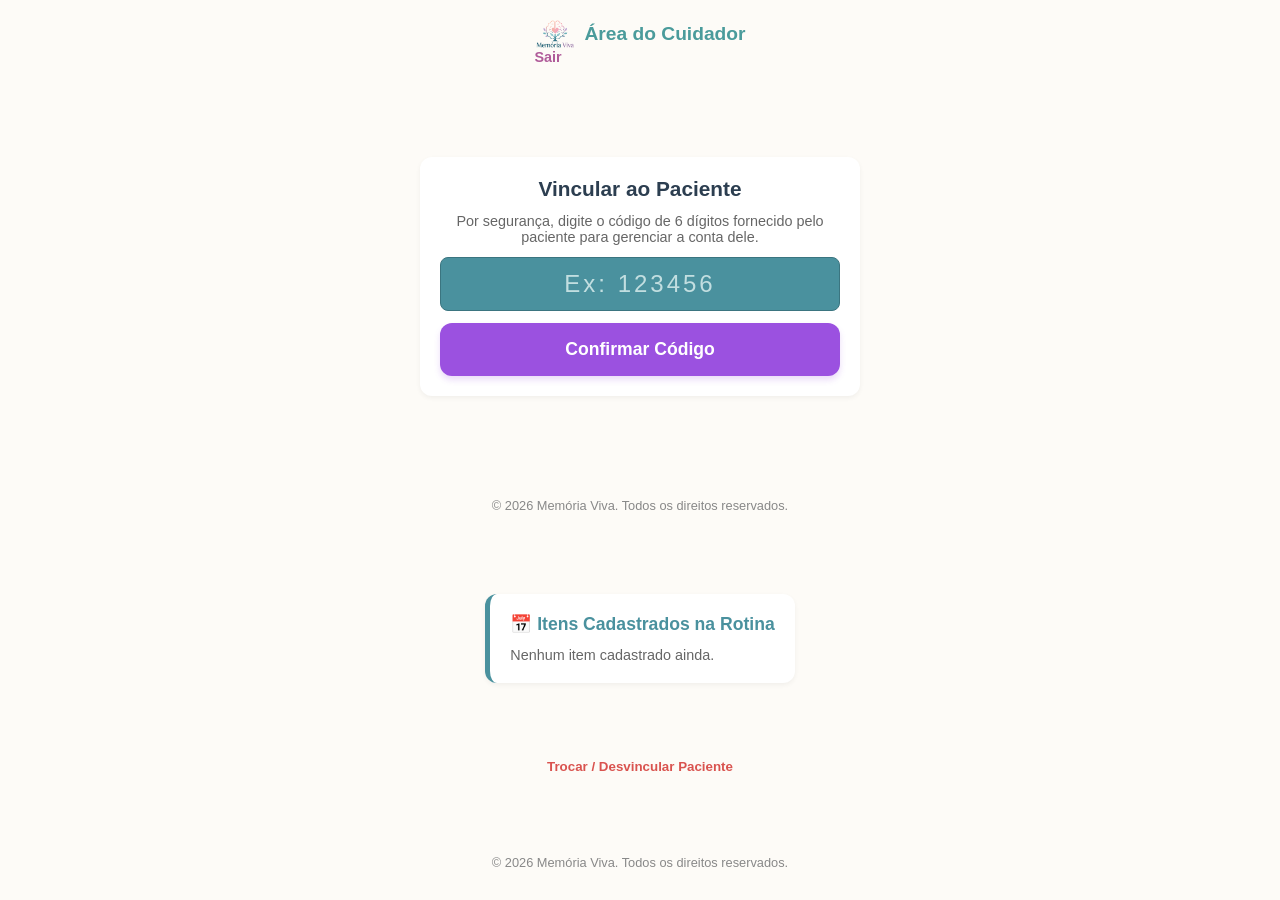
<file: painel-cuidador.html>
<!DOCTYPE html>
<html lang="pt-BR">
<head>
    <meta charset="UTF-8">
    <meta name="viewport" content="width=device-width, initial-scale=1.0">
    <title>Memória Viva - Painel do Cuidador</title>
    <link rel="stylesheet" href="css/style.css">
    <style>
        .painel-container {
            max-width: 480px;
            width: 100%;
            margin: 0 auto;
            padding: 20px;
            display: flex;
            flex-direction: column;
            gap: 15px;
        }
        .form-card {
            background-color: #FFF;
            padding: 20px;
            border-radius: 12px;
            box-shadow: 0 2px 5px rgba(0,0,0,0.05);
            display: flex;
            flex-direction: column;
            gap: 12px;
        }
        .form-card input, .form-card select {
            background-color: #4a919e !important;
            color: #ffffff !important;
            border: 1px solid #3b7580;
            padding: 12px;
            border-radius: 8px;
            font-size: 1rem;
        }
        .form-card input::placeholder {
            color: #e0f2f1;
            opacity: 0.8;
        }
        .form-card select option {
            background-color: #ffffff;
            color: #333333;
        }
        .btn-lixeira {
            background: none;
            border: none;
            color: #d9534f;
            cursor: pointer;
            font-size: 1rem;
            padding: 2px 5px;
            font-weight: bold;
            transition: transform 0.2s;
        }
        .btn-lixeira:hover {
            transform: scale(1.15);
        }
    </style>
</head>
<body>

    <header>
        <div class="logo-container" style="flex-direction: row; gap: 10px; margin: 0; align-items: center;">
            <img src="img/logo.png" alt="Logo" style="width: 40px; margin: 0;" onerror="this.style.display='none'">
            <span style="font-size: 1.2rem;">Área do Cuidador</span>
        </div>
        <a href="index.html" onclick="fazerLogout()" style="color: #b05c9a; text-decoration: none; font-weight: bold; font-size: 0.9rem;">Sair</a>
    </header>

    <div class="painel-container">
        
        <!-- TELA 1: VINCULAÇÃO POR CÓDIGO -->
        <div id="secao-vinculacao" class="form-card" style="display: none; text-align: center;">
            <h2 style="font-size: 1.3rem; color: var(--text-color);">Vincular ao Paciente</h2>
            <p style="font-size: 0.9rem; color: #666;">Por segurança, digite o código de 6 dígitos fornecido pelo paciente para gerenciar a conta dele.</p>
            
            <input type="text" id="input-codigo-vinculo" placeholder="Ex: 123456" maxlength="6" style="text-align: center; font-size: 1.5rem; letter-spacing: 3px;">
            <button type="button" class="btn-primary" onclick="verificarCodigoVinculo()">Confirmar Código</button>
        </div>

        <!-- TELA 2: PAINEL REAL DO CUIDADOR -->
        <div id="secao-painel-real" style="display: none; flex-direction: column; gap: 15px;">
            <h1 style="font-size: 1.4rem; text-align: center; color: var(--text-color);">Adicionar Rotina / Remédio</h1>
            
            <form id="form-adicionar-rotina" class="form-card">
                <label style="font-weight: bold; font-size: 0.9rem; color: #333;">Horário (ex: 08:00 - Manhã):</label>
                <input type="text" id="rotina-horario" placeholder="Ex: 08:00 - Manhã" required>

                <label style="font-weight: bold; font-size: 0.9rem; color: #333;">Descrição do Compromisso ou Remédio:</label>
                <input type="text" id="rotina-titulo" placeholder="Ex: Tomar remédio X" required>

                <label style="font-weight: bold; font-size: 0.9rem; color: #333;">Tipo de Item:</label>
                <select id="rotina-tipo">
                    <option value="compromisso">Compromisso / Atividade</option>
                    <option value="medicamento">Medicamento (Alerta)</option>
                </select>

                <button type="submit" class="btn-primary" style="margin-top: 10px;">Salvar para o Paciente</button>
            </form>

            <!-- Seção de Alertas do Paciente Vinculado -->
            <div class="form-card" style="border-left: 5px solid #b05c9a;">
                <h2 style="font-size: 1.1rem; color: #b05c9a; margin-top: 0;">🚨 Alertas do Paciente (<span id="nome-paciente-ativo">...</span>)</h2>
                <div id="lista-alertas" style="display: flex; flex-direction: column; gap: 8px; max-height: 180px; overflow-y: auto;">
                    <p style="font-size: 0.9rem; color: #666; margin: 0;">Nenhum alerta recente.</p>
                </div>
            </div>

            <!-- Seção de Rotina Cadastrada -->
            <div class="form-card" style="border-left: 5px solid #4a919e;">
                <h2 style="font-size: 1.1rem; color: #4a919e; margin-top: 0;">📅 Itens Cadastrados na Rotina</h2>
                <div id="lista-rotinas" style="display: flex; flex-direction: column; gap: 8px; max-height: 180px; overflow-y: auto;">
                    <p style="font-size: 0.9rem; color: #666; margin: 0;">Nenhum item cadastrado ainda.</p>
                </div>
            </div>

            <button onclick="desvincularPaciente()" style="background: none; border: none; color: #d9534f; font-weight: bold; cursor: pointer; margin-top: 5px;">Trocar / Desvincular Paciente</button>
        </div>

    </div>

    <footer>
        &copy; 2026 Memória Viva. Todos os direitos reservados.
    </footer>

    <script>
        localStorage.setItem('memoria_viva_perfil', 'cuidador');

        function checarVinculo() {
            const cuidadorLogado = localStorage.getItem('memoria_viva_usuario_logado') || 'cuidador_padrao';
            const vinculado = localStorage.getItem(`memoria_viva_vinculado_${cuidadorLogado}`);

            if (vinculado === 'true') {
                document.getElementById('secao-vinculacao').style.display = 'none';
                document.getElementById('secao-painel-real').style.display = 'flex';
                
                const pacienteAtivo = localStorage.getItem(`memoria_viva_paciente_ativo_${cuidadorLogado}`) || 'Paciente';
                document.getElementById('nome-paciente-ativo').innerText = pacienteAtivo;

                carregarAlertasCuidador();
                carregarRotinasCadastradas();
                setInterval(carregarAlertasCuidador, 3000);
            } else {
                document.getElementById('secao-vinculacao').style.display = 'flex';
                document.getElementById('secao-painel-real').style.display = 'none';
            }
        }

        function verificarCodigoVinculo() {
            const digitado = document.getElementById('input-codigo-vinculo').value.trim();
            let usuariosCadastrados = JSON.parse(localStorage.getItem('memoria_viva_usuarios')) || [];

            let pacienteEncontrado = usuariosCadastrados.find(u => u.codigoVinculo === digitado);

            if (pacienteEncontrado) {
                const nomePaciente = pacienteEncontrado.nome || pacienteEncontrado.usuario;
                const cuidadorLogado = localStorage.getItem('memoria_viva_usuario_logado') || 'cuidador_padrao';

                localStorage.setItem(`memoria_viva_vinculado_${cuidadorLogado}`, 'true');
                localStorage.setItem(`memoria_viva_paciente_ativo_${cuidadorLogado}`, nomePaciente);

                localStorage.setItem(`memoria_viva_cuidador_vinculado_${nomePaciente}`, 'true');
                localStorage.setItem(`memoria_viva_nome_cuidador_ativo_${nomePaciente}`, cuidadorLogado);

                alert(`Vínculo realizado com sucesso com o paciente ${nomePaciente}!`);
                checarVinculo();
            } else {
                alert("Código incorreto ou paciente não encontrado! Verifique os 6 dígitos na conta do paciente.");
            }
        }

        function desvincularPaciente() {
            if (confirm("Deseja realmente se desvincular deste paciente?")) {
                const cuidadorLogado = localStorage.getItem('memoria_viva_usuario_logado') || 'cuidador_padrao';
                const pacienteAtivo = localStorage.getItem(`memoria_viva_paciente_ativo_${cuidadorLogado}`);

                localStorage.removeItem(`memoria_viva_vinculado_${cuidadorLogado}`);
                localStorage.removeItem(`memoria_viva_paciente_ativo_${cuidadorLogado}`);
                
                if (pacienteAtivo) {
                    localStorage.removeItem(`memoria_viva_cuidador_vinculado_${pacienteAtivo}`);
                    localStorage.removeItem(`memoria_viva_nome_cuidador_ativo_${pacienteAtivo}`);
                }
                
                checarVinculo();
            }
        }

        function carregarAlertasCuidador() {
            const cuidadorLogado = localStorage.getItem('memoria_viva_usuario_logado') || 'cuidador_padrao';
            const pacienteAtivo = localStorage.getItem(`memoria_viva_paciente_ativo_${cuidadorLogado}`);
            const todosAlertas = JSON.parse(localStorage.getItem('memoria_viva_alertas')) || [];

            const containerAlertas = document.getElementById('lista-alertas');
            let encontrouAlerta = false;

            containerAlertas.innerHTML = '';
            
            todosAlertas.forEach((alerta, indexOriginal) => {
                if (alerta.paciente === pacienteAtivo) {
                    encontrouAlerta = true;
                    const item = document.createElement('div');
                    item.style.backgroundColor = '#fdf2f2';
                    item.style.padding = '8px 10px';
                    item.style.borderRadius = '6px';
                    item.style.fontSize = '0.85rem';
                    item.style.border = '1px solid #f5c6cb';
                    item.style.display = 'flex';
                    item.style.justifyContent = 'space-between';
                    item.style.alignItems = 'center';
                    item.style.gap = '8px';

                    item.innerHTML = `
                        <div>
                            <strong style="color: #d9534f;">[${alerta.data}]</strong> ${alerta.mensagem}
                        </div>
                        <button class="btn-lixeira" onclick="removerAlerta(${indexOriginal})" title="Excluir este alerta">
                            🗑️
                        </button>
                    `;
                    containerAlertas.appendChild(item);
                }
            });

            if (!encontrouAlerta) {
                containerAlertas.innerHTML = '<p style="font-size: 0.9rem; color: #666; margin: 0;">Nenhum alerta recente deste paciente.</p>';
            }
        }

        function removerAlerta(index) {
            let todosAlertas = JSON.parse(localStorage.getItem('memoria_viva_alertas')) || [];
            todosAlertas.splice(index, 1);
            localStorage.setItem('memoria_viva_alertas', JSON.stringify(todosAlertas));
            carregarAlertasCuidador();
        }

        function carregarRotinasCadastradas() {
            const cuidadorLogado = localStorage.getItem('memoria_viva_usuario_logado') || 'cuidador_padrao';
            const pacienteAtivo = localStorage.getItem(`memoria_viva_paciente_ativo_${cuidadorLogado}`);
            const todasRotinas = JSON.parse(localStorage.getItem('memoria_viva_rotinas')) || [];
            const containerRotinas = document.getElementById('lista-rotinas');

            let encontrouRotina = false;
            containerRotinas.innerHTML = '';

            todasRotinas.forEach((rotina, indexOriginal) => {
                if (rotina.paciente === pacienteAtivo) {
                    encontrouRotina = true;
                    const item = document.createElement('div');
                    item.style.backgroundColor = '#f0f8f8';
                    item.style.padding = '8px 10px';
                    item.style.borderRadius = '6px';
                    item.style.fontSize = '0.85rem';
                    item.style.border = '1px solid #b2dfdb';
                    item.style.display = 'flex';
                    item.style.justifyContent = 'space-between';
                    item.style.alignItems = 'center';
                    item.style.gap = '8px';

                    const icone = rotina.tipo === 'medicamento' ? '💊' : '📅';

                    item.innerHTML = `
                        <div>
                            <strong style="color: #3b7580;">${icone} [${rotina.horario}]</strong> ${rotina.titulo}
                        </div>
                        <button class="btn-lixeira" onclick="removerRotina(${indexOriginal})" title="Excluir este compromisso">
                            🗑️
                        </button>
                    `;
                    containerRotinas.appendChild(item);
                }
            });

            if (!encontrouRotina) {
                containerRotinas.innerHTML = '<p style="font-size: 0.9rem; color: #666; margin: 0;">Nenhum item cadastrado para este paciente.</p>';
            }
        }

        function removerRotina(index) {
            if (confirm("Deseja realmente remover este item da rotina do paciente?")) {
                let todasRotinas = JSON.parse(localStorage.getItem('memoria_viva_rotinas')) || [];
                todasRotinas.splice(index, 1);
                localStorage.setItem('memoria_viva_rotinas', JSON.stringify(todasRotinas));
                carregarRotinasCadastradas();
            }
        }

        document.getElementById('form-adicionar-rotina').addEventListener('submit', function(e) {
            e.preventDefault();
            const horario = document.getElementById('rotina-horario').value.trim();
            const titulo = document.getElementById('rotina-titulo').value.trim();
            const tipo = document.getElementById('rotina-tipo').value;
            
            const cuidadorLogado = localStorage.getItem('memoria_viva_usuario_logado') || 'cuidador_padrao';
            const pacienteAtivo = localStorage.getItem(`memoria_viva_paciente_ativo_${cuidadorLogado}`);

            let rotinas = JSON.parse(localStorage.getItem('memoria_viva_rotinas')) || [];
            rotinas.push({ paciente: pacienteAtivo, horario, titulo, tipo });
            localStorage.setItem('memoria_viva_rotinas', JSON.stringify(rotinas));

            alert('Rotina adicionada com sucesso para o paciente!');
            document.getElementById('form-adicionar-rotina').reset();
            carregarRotinasCadastradas();
        });

        function fazerLogout() {
            localStorage.removeItem('memoria_viva_usuario_logado');
        }

        window.onload = checarVinculo;
    </script>
</body>
</html>
                </div>
            </div>

            <!-- Seção de Rotina Cadastrada -->
            <div class="form-card" style="border-left: 5px solid #4a919e;">
                <h2 style="font-size: 1.1rem; color: #4a919e; margin-top: 0;">📅 Itens Cadastrados na Rotina</h2>
                <div id="lista-rotinas" style="display: flex; flex-direction: column; gap: 8px; max-height: 180px; overflow-y: auto;">
                    <p style="font-size: 0.9rem; color: #666; margin: 0;">Nenhum item cadastrado ainda.</p>
                </div>
            </div>

            <button onclick="desvincularPaciente()" style="background: none; border: none; color: #d9534f; font-weight: bold; cursor: pointer; margin-top: 5px;">Trocar / Desvincular Paciente</button>
        </div>

    </div>

    <footer>
        &copy; 2026 Memória Viva. Todos os direitos reservados.
    </footer>

    <script>
        localStorage.setItem('memoria_viva_perfil', 'cuidador');

        function checarVinculo() {
            const cuidadorLogado = localStorage.getItem('memoria_viva_usuario_logado') || 'cuidador_padrao';
            const vinculado = localStorage.getItem(`memoria_viva_vinculado_${cuidadorLogado}`);

            if (vinculado === 'true') {
                document.getElementById('secao-vinculacao').style.display = 'none';
                document.getElementById('secao-painel-real').style.display = 'flex';
                
                const pacienteAtivo = localStorage.getItem(`memoria_viva_paciente_ativo_${cuidadorLogado}`) || 'Paciente';
                document.getElementById('nome-paciente-ativo').innerText = pacienteAtivo;

                carregarAlertasCuidador();
                setInterval(carregarAlertasCuidador, 3000);
            } else {
                document.getElementById('secao-vinculacao').style.display = 'flex';
                document.getElementById('secao-painel-real').style.display = 'none';
            }
        }

        function verificarCodigoVinculo() {
            const digitado = document.getElementById('input-codigo-vinculo').value.trim();
            let usuariosCadastrados = JSON.parse(localStorage.getItem('memoria_viva_usuarios')) || [];

            let pacienteEncontrado = usuariosCadastrados.find(u => u.codigoVinculo === digitado);

            if (pacienteEncontrado) {
                const nomePaciente = pacienteEncontrado.nome || pacienteEncontrado.usuario;
                const cuidadorLogado = localStorage.getItem('memoria_viva_usuario_logado') || 'cuidador_padrao';

                localStorage.setItem(`memoria_viva_vinculado_${cuidadorLogado}`, 'true');
                localStorage.setItem(`memoria_viva_paciente_ativo_${cuidadorLogado}`, nomePaciente);

                localStorage.setItem(`memoria_viva_cuidador_vinculado_${nomePaciente}`, 'true');
                localStorage.setItem(`memoria_viva_nome_cuidador_ativo_${nomePaciente}`, cuidadorLogado);

                alert(`Vínculo realizado com sucesso com o paciente ${nomePaciente}!`);
                checarVinculo();
            } else {
                alert("Código incorreto ou paciente não encontrado! Verifique os 6 dígitos na conta do paciente.");
            }
        }

        function desvincularPaciente() {
            if (confirm("Deseja realmente se desvincular deste paciente?")) {
                const cuidadorLogado = localStorage.getItem('memoria_viva_usuario_logado') || 'cuidador_padrao';
                const pacienteAtivo = localStorage.getItem(`memoria_viva_paciente_ativo_${cuidadorLogado}`);

                localStorage.removeItem(`memoria_viva_vinculado_${cuidadorLogado}`);
                localStorage.removeItem(`memoria_viva_paciente_ativo_${cuidadorLogado}`);
                
                if (pacienteAtivo) {
                    localStorage.removeItem(`memoria_viva_cuidador_vinculado_${pacienteAtivo}`);
                    localStorage.removeItem(`memoria_viva_nome_cuidador_ativo_${pacienteAtivo}`);
                }
                
                checarVinculo();
            }
        }

        function carregarAlertasCuidador() {
            const cuidadorLogado = localStorage.getItem('memoria_viva_usuario_logado') || 'cuidador_padrao';
            const pacienteAtivo = localStorage.getItem(`memoria_viva_paciente_ativo_${cuidadorLogado}`);
            const todosAlertas = JSON.parse(localStorage.getItem('memoria_viva_alertas')) || [];

            const containerAlertas = document.getElementById('lista-alertas');
            let encontrouAlerta = false;

            containerAlertas.innerHTML = '';
            
            todosAlertas.forEach((alerta, indexOriginal) => {
                if (alerta.paciente === pacienteAtivo) {
                    encontrouAlerta = true;
                    const item = document.createElement('div');
                    item.style.backgroundColor = '#fdf2f2';
                    item.style.padding = '8px 10px';
                    item.style.borderRadius = '6px';
                    item.style.fontSize = '0.85rem';
                    item.style.border = '1px solid #f5c6cb';
                    item.style.display = 'flex';
                    item.style.justifyContent = 'space-between';
                    item.style.alignItems = 'center';
                    item.style.gap = '8px';

                    item.innerHTML = `
                        <div>
                            <strong style="color: #d9534f;">[${alerta.data}]</strong> ${alerta.mensagem}
                        </div>
                        <button class="btn-lixeira" onclick="removerAlerta(${indexOriginal})" title="Excluir este alerta">
                            🗑️
                        </button>
                    `;
                    containerAlertas.appendChild(item);
                }
            });

            if (!encontrouAlerta) {
                containerAlertas.innerHTML = '<p style="font-size: 0.9rem; color: #666; margin: 0;">Nenhum alerta recente deste paciente.</p>';
            }
        }

        function removerAlerta(index) {
            let todosAlertas = JSON.parse(localStorage.getItem('memoria_viva_alertas')) || [];
            todosAlertas.splice(index, 1);
            localStorage.setItem('memoria_viva_alertas', JSON.stringify(todosAlertas));
            carregarAlertasCuidador();
        }

        function fazerLogout() {
            localStorage.removeItem('memoria_viva_usuario_logado');
        }

        window.onload = checarVinculo;
    </script>
</body>
</html>
</file>
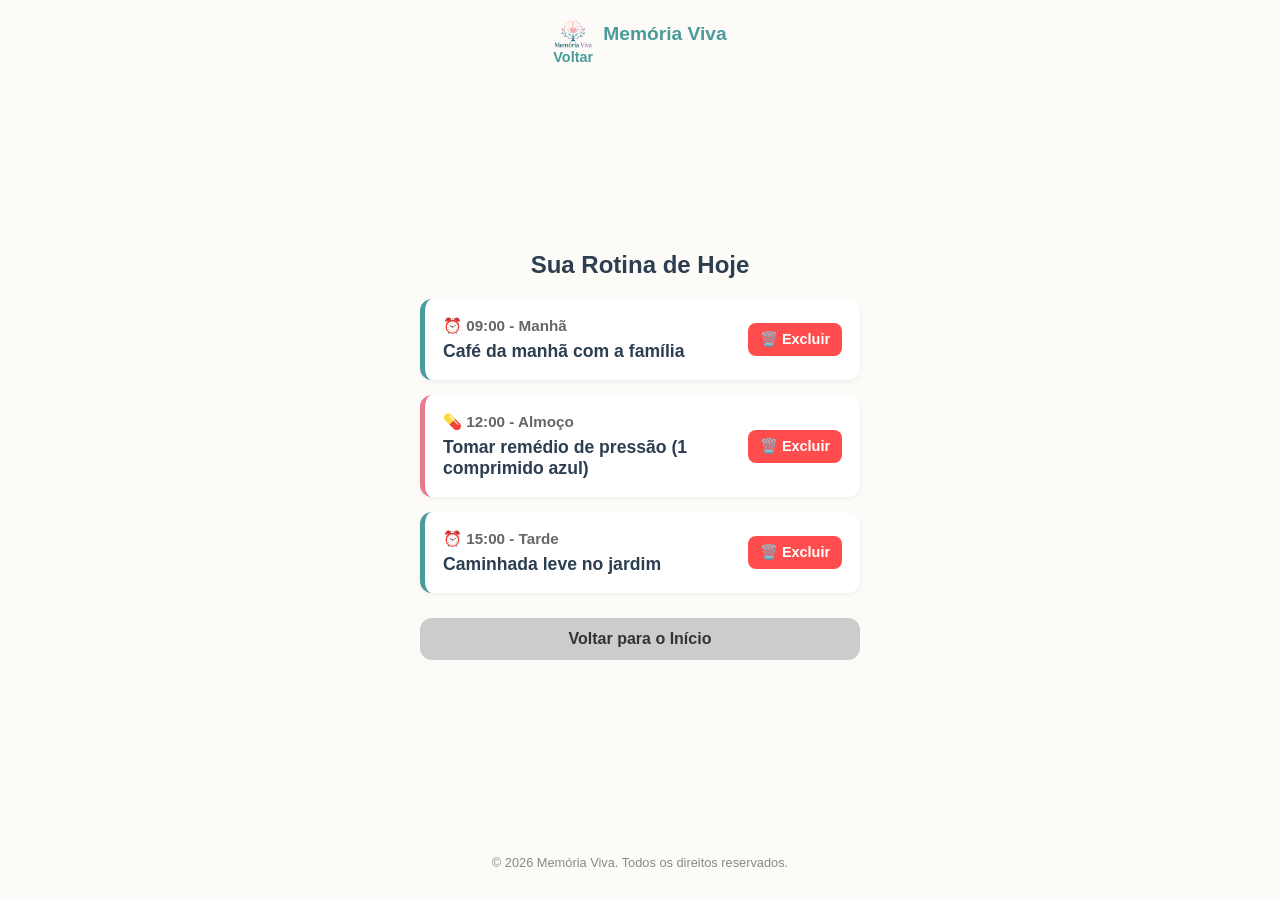
<file: rotina.html>
<!DOCTYPE html>
<html lang="pt-BR">
<head>
    <meta charset="UTF-8">
    <meta name="viewport" content="width=device-width, initial-scale=1.0">
    <title>Memória Viva - Rotina e Medicamentos</title>
    <link rel="stylesheet" href="css/style.css">
    <style>
        .rotina-container {
            max-width: 480px;
            width: 100%;
            margin: 0 auto;
            padding: 20px;
            display: flex;
            flex-direction: column;
            gap: 15px;
        }
        .card-item {
            background-color: #FFF;
            padding: 18px;
            border-radius: 12px;
            box-shadow: 0 2px 5px rgba(0,0,0,0.05);
            display: flex;
            justify-content: space-between;
            align-items: center;
            border-left: 5px solid var(--primary-color);
        }
        .card-item.medicamento {
            border-left-color: var(--accent-color);
        }
        .card-info {
            display: flex;
            flex-direction: column;
            gap: 6px;
            flex: 1;
        }
        .card-titulo {
            font-size: 1.1rem;
            font-weight: bold;
            color: var(--text-color);
        }
        .card-horario {
            font-size: 0.95rem;
            color: #666;
            font-weight: 600;
        }
        .btn-excluir {
            background-color: #ff4d4d;
            color: white;
            border: none;
            padding: 8px 12px;
            border-radius: 8px;
            cursor: pointer;
            font-weight: bold;
            font-size: 0.9rem;
            transition: background 0.2s;
        }
        .btn-excluir:hover {
            background-color: #cc0000;
        }
        .btn-voltar {
            background-color: #ccc;
            color: #333;
            text-align: center;
            padding: 12px;
            border-radius: 12px;
            text-decoration: none;
            font-weight: bold;
            display: block;
            margin-top: 10px;
        }
    </style>
</head>
<body>

    <header>
        <div class="logo-container" style="flex-direction: row; gap: 10px; margin: 0;">
            <img src="img/logo.png" alt="Logo" style="width: 40px; margin: 0;" onerror="this.style.display='none'">
            <span style="font-size: 1.2rem;">Memória Viva</span>
        </div>
        <a href="home-paciente.html" style="color: var(--primary-color); text-decoration: none; font-weight: bold; font-size: 0.9rem;">Voltar</a>
    </header>

    <div class="rotina-container">
        <h1 style="font-size: 1.5rem; text-align: center; color: var(--text-color); margin-bottom: 5px;">Sua Rotina de Hoje</h1>
        
        <!-- Onde a lista dinâmica vai aparecer -->
        <div id="lista-rotinas" style="display: flex; flex-direction: column; gap: 15px;">
            <!-- Preenchido via JavaScript -->
        </div>

        <a href="home-paciente.html" class="btn-voltar">Voltar para o Início</a>
    </div>

    <footer>
        &copy; 2026 Memória Viva. Todos os direitos reservados.
    </footer>

    <script>
        function carregarRotinas() {
            const rotinasPadrao = [
                { horario: "09:00 - Manhã", titulo: "Café da manhã com a família", tipo: "compromisso" },
                { horario: "12:00 - Almoço", titulo: "Tomar remédio de pressão (1 comprimido azul)", tipo: "medicamento" },
                { horario: "15:00 - Tarde", titulo: "Caminhada leve no jardim", tipo: "compromisso" }
            ];

            let rotinasSalvas = JSON.parse(localStorage.getItem('memoria_viva_rotinas')) || rotinasPadrao;
            const containerLista = document.getElementById('lista-rotinas');
            containerLista.innerHTML = ''; 

            if (rotinasSalvas.length === 0) {
                containerLista.innerHTML = '<p style="text-align: center; color: #666;">Nenhuma rotina cadastrada no momento.</p>';
                return;
            }

            rotinasSalvas.forEach((item, index) => {
                const card = document.createElement('div');
                card.className = item.tipo === 'medicamento' ? 'card-item medicamento' : 'card-item';
                
                const icone = item.tipo === 'medicamento' ? '💊' : '⏰';

                card.innerHTML = `
                    <div class="card-info">
                        <span class="card-horario">${icone} ${item.horario}</span>
                        <span class="card-titulo">${item.titulo}</span>
                    </div>
                    <button class="btn-excluir" onclick="deletarRotina(${index})">🗑️ Excluir</button>
                `;
                containerLista.appendChild(card);
            });
        }

        // Função para deletar um item específico pelo seu índice na lista
        function deletarRotina(index) {
            let rotinasSalvas = JSON.parse(localStorage.getItem('memoria_viva_rotinas')) || [];
            
            if (confirm("Deseja realmente remover este item da rotina?")) {
                rotinasSalvas.splice(index, 1); // Remove o item da posição 'index'
                localStorage.setItem('memoria_viva_rotinas', JSON.stringify(rotinasSalvas)); // Salva a lista atualizada
                carregarRotinas(); // Recarrega a tela para atualizar os cards
            }
        }

        // Executa ao carregar a página
        window.onload = carregarRotinas;
    </script>
</body>
</html>
</file>
<file: css/style.css>
:root {
    --bg-color: #FDFBF7;
    --primary-color: #4A9B9B;
    --secondary-color: #9B51E0;
    --accent-color: #E87A90;
    --text-color: #2C3E50;
    --white: #FFFFFF;
}

* {
    margin: 0;
    padding: 0;
    box-sizing: border-box;
    font-family: 'Segoe UI', Tahoma, Geneva, Verdana, sans-serif;
}

body {
    background-color: var(--bg-color);
    color: var(--text-color);
    min-height: 100vh;
    display: flex;
    flex-direction: column;
    justify-content: space-between;
    align-items: center;
    padding: 20px;
}

/* Container Centralizador */
.main-container {
    max-width: 400px;
    width: 100%;
    display: flex;
    flex-direction: column;
    align-items: center;
    text-align: center;
    margin: auto 0;
}

/* Logo Ajustada */
.logo-container {
    display: flex;
    flex-direction: column;
    align-items: center;
    margin-bottom: 20px;
}

.logo-container img {
    width: 120px; /* Controla o tamanho perfeito da logo */
    height: auto;
    object-fit: contain;
    margin-bottom: 10px;
}

.logo-container span {
    font-size: 1.5rem;
    font-weight: 600;
    color: var(--primary-color);
}

/* Títulos */
h1.page-title, .main-container h1 {
    font-size: 1.8rem;
    color: var(--text-color);
    margin-bottom: 20px;
    font-weight: bold;
}

/* Formulários */
form {
    width: 100%;
    display: flex;
    flex-direction: column;
    gap: 15px;
}

input, textarea, select {
    width: 100%;
    padding: 16px;
    border: none;
    border-radius: 12px;
    background-color: var(--primary-color);
    color: var(--white);
    font-size: 1rem;
    outline: none;
}

input::placeholder {
    color: rgba(255, 255, 255, 0.9);
}

/* Botões */
button.btn-primary {
    width: 100%;
    padding: 16px;
    border: none;
    border-radius: 12px;
    background-color: var(--secondary-color);
    color: var(--white);
    font-size: 1.1rem;
    font-weight: bold;
    cursor: pointer;
    box-shadow: 0 4px 6px rgba(155, 81, 224, 0.2);
    transition: opacity 0.2s;
}

button.btn-primary:hover {
    opacity: 0.9;
}

/* Links de rodapé de telas */
.auth-links {
    text-align: center;
    margin-top: 20px;
    display: flex;
    flex-direction: column;
    gap: 10px;
}

.auth-links a {
    color: var(--primary-color);
    text-decoration: none;
    font-size: 0.9rem;
    font-weight: 600;
}

.auth-links a:hover {
    text-decoration: underline;
}

/* Rodapé */
footer {
    text-align: center;
    padding: 10px;
    font-size: 0.8rem;
    color: #888;
}
}

button.btn-primary:hover {
    opacity: 0.9;
}
</file>
